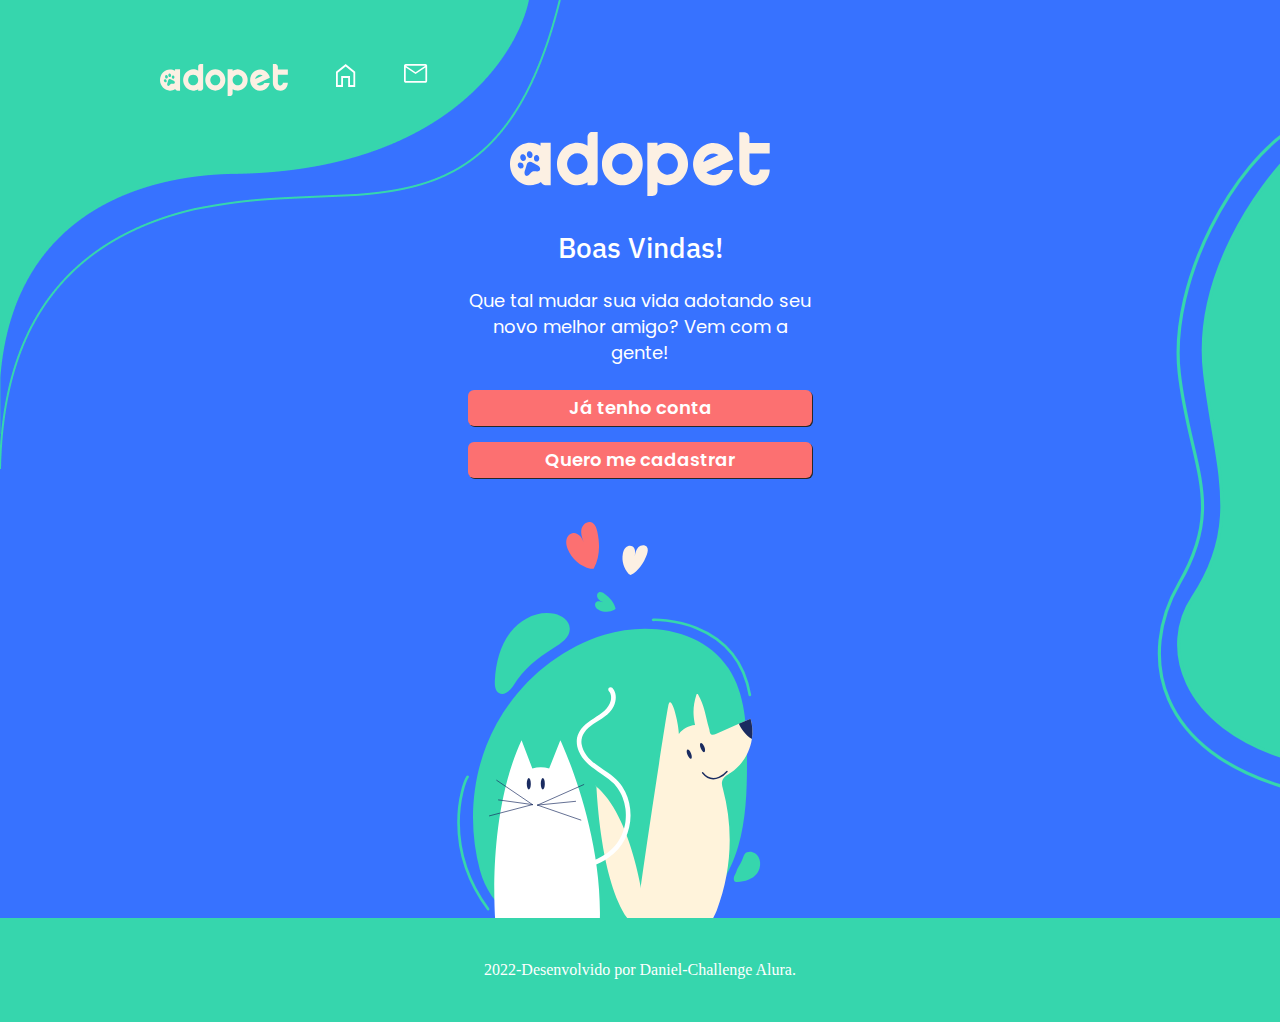
<file: index.html>
<!DOCTYPE html>
<html lang="pt-br">

<head>
    <meta charset="UTF-8">
    <meta http-equiv="X-UA-Compatible" content="IE=edge">
    <meta name="viewport" content="width=device-width, initial-scale=1.0">
    <link rel="stylesheet" href="./css/Header/style.css">
    <link rel="stylesheet" href="./css/footer/style.css">
    <link rel="stylesheet" href="./css/initial/style.css">
    <link rel="preconnect" href="https://fonts.googleapis.com">
    <link rel="preconnect" href="https://fonts.gstatic.com" crossorigin>
    <link href="https://fonts.googleapis.com/css2?family=IBM+Plex+Sans&family=Poppins&display=swap" rel="stylesheet">
    <title>Adopet</title>
</head>

<body>
    <div class="backgroundheader">

        <div class="fundo">
            <header class="header">
                <nav class="nav">
                    <a href="" class="logoheader">
                        <img src="./Public/Images/Logo.svg" alt="logo">
                    </a>
                    <a href="" class="home">
                        <img src="./Public/Images/Casa.svg" alt="Home">
                    </a>
                    <a href="" class="mensagens">
                        <img src="./Public/Images/Mensagens.svg" alt="Mensagens">
                    </a>
                </nav>
            </header>
            <main>
                <div class="logo">
                    <img src="./Public/Images/Logo.svg" alt="Adopet">
                </div>
                <h3>Boas Vindas!</h3>
                <p>Que tal mudar sua vida adotando seu novo melhor amigo? Vem com a gente!</p>
    
                <section>
                    <a href="./login.html">Já tenho conta</a>
                    <a href="./cadastro.html">
                           Quero me cadastrar
                    </a>
                </section>
    
    
            </main>
            <div class="voidSpace">
                
            </div>
        </div>
    
    
        <footer class="footer">
            <p>2022-Desenvolvido por Daniel-Challenge Alura.</p>
        </footer>
    </div>
</body>

</html>
</file>
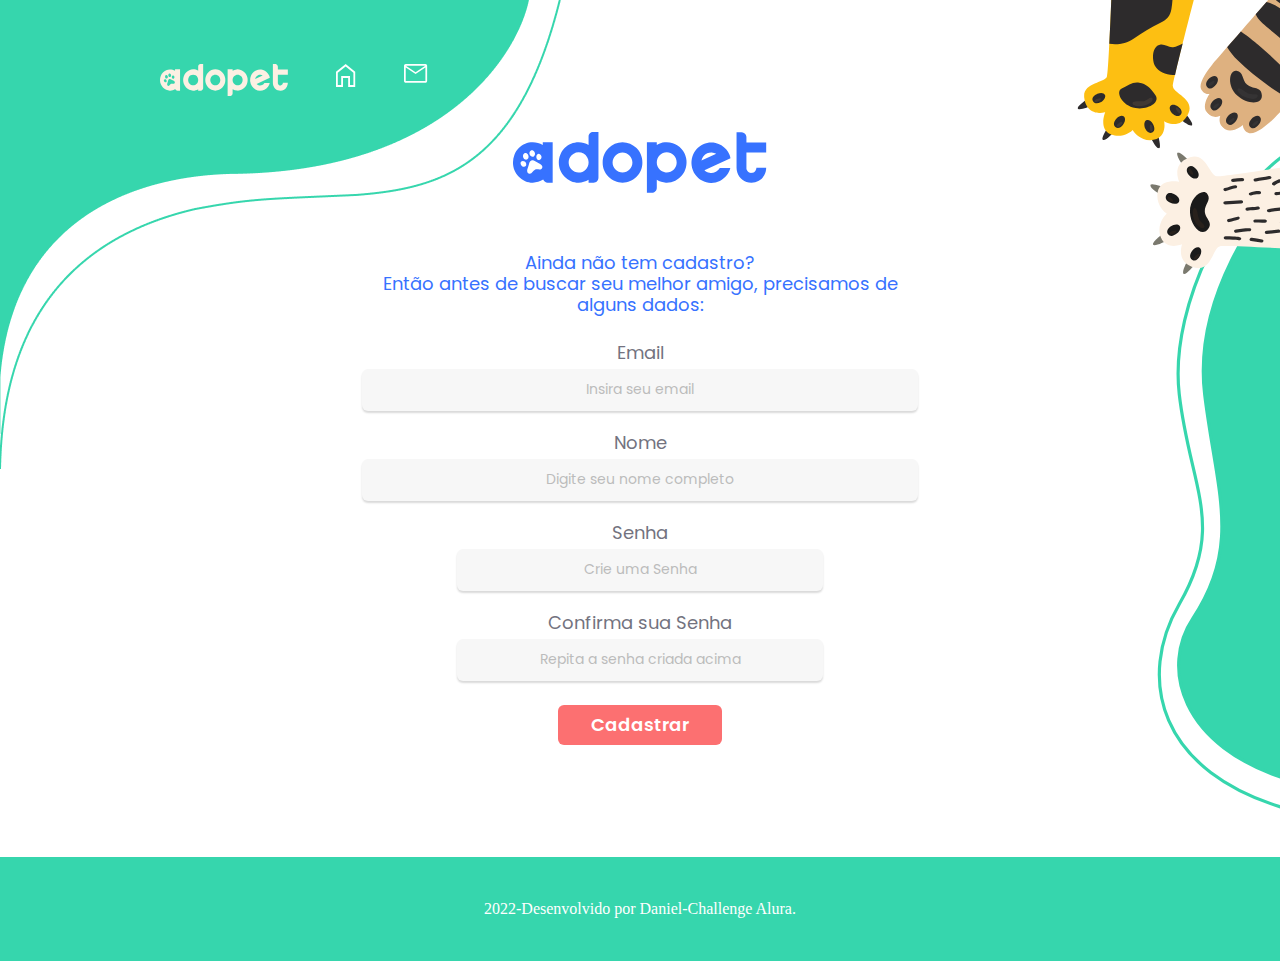
<file: cadastro.html>
<!DOCTYPE html>
<html lang="pt-br">

<head>
    <meta charset="UTF-8">
    <meta http-equiv="X-UA-Compatible" content="IE=edge">
    <meta name="viewport" content="width=device-width, initial-scale=1.0">
    <link rel="stylesheet" href="./css/cadastro/style.css">
    <link rel="stylesheet" href="./css/Header/style.css">
    <link rel="stylesheet" href="./css/footer/style.css">
    <link rel="preconnect" href="https://fonts.googleapis.com">
    <link rel="preconnect" href="https://fonts.gstatic.com" crossorigin>
    <link href="https://fonts.googleapis.com/css2?family=IBM+Plex+Sans&family=Poppins&display=swap" rel="stylesheet">
    <title>Cadastro</title>
</head>

<body>
    <div class="backgroundheader">

        <div class="fundo">
            <header class="header">
                <nav class="nav">
                    <a href="" class="logoheader">
                        <img src="./Public/Images/Logo.svg" alt="logo">
                    </a>
                    <a href="" class="home">
                        <img src="./Public/Images/Casa.svg" alt="Home">
                    </a>
                    <a href="" class="mensagens">
                        <img src="./Public/Images/Mensagens.svg" alt="Mensagens">
                    </a>
                </nav>
            </header>
            <main>
                <img src="./Public/Images/Logo2.svg" alt="Adopet" class="adopet">
                <p class="text">Ainda não tem cadastro? <br class="jump"><br> Então antes de buscar seu melhor amigo, precisamos de
                    alguns dados:</p>

                <form class="form" action="">
                    <div>
                        <label for="email">Email</label>
                        <input type="email" id="email" placeholder="Insira seu email" class="infos input">
                    </div>
                    <div>
                        <label for="name">Nome</label>
                        <input type="name" id="name" placeholder="Digite seu nome completo" class="infos input">
                    </div>
                    <div>
                        <label for="password">Senha</label>
                        <input type="password" id="password" placeholder="Crie uma Senha" class="senha input">
                    </div>
                    <div>
                        <label for="confirmPassword">Confirma sua Senha</label>
                        <input type="password" id="confirmPassword" placeholder="Repita a senha criada acima" class="senha input">
                    </div>
                    <div>
                        <Button>Cadastrar</Button>
                    </div>

                </form>
            </main>

            <footer class="footer">
                <p>2022-Desenvolvido por Daniel-Challenge Alura.</p>
            </footer>
        </div>
    </div>

</body>

</html>
</file>
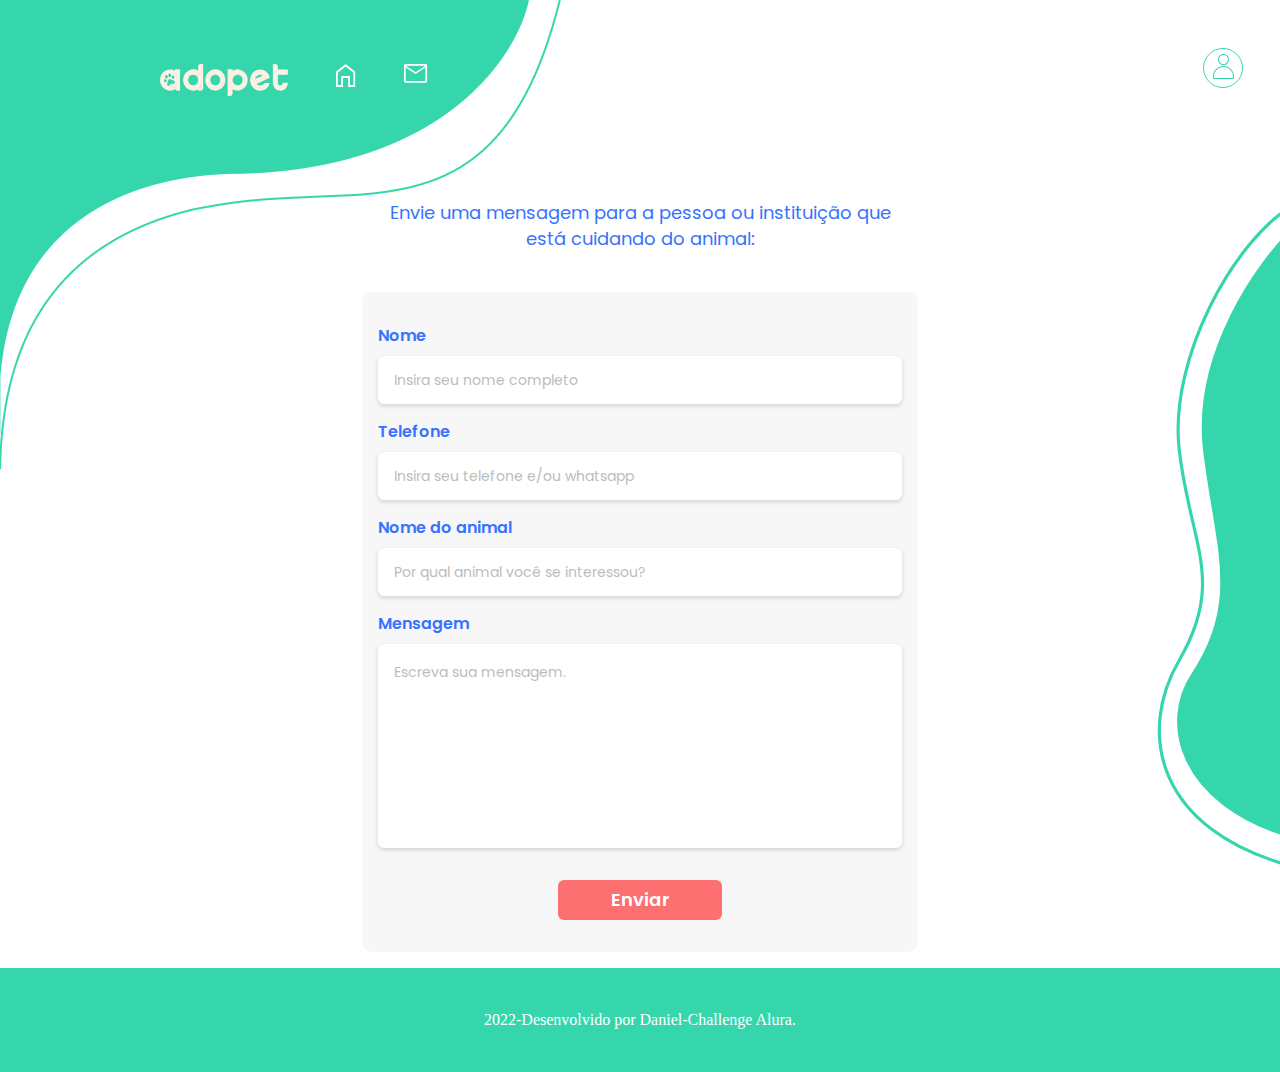
<file: contato.html>
<!DOCTYPE html>
<html lang="pt-br">
<head>
    <meta charset="UTF-8">
    <meta http-equiv="X-UA-Compatible" content="IE=edge">
    <meta name="viewport" content="width=device-width, initial-scale=1.0">
    <link rel="stylesheet" href="./css/Header/style.css">
    <link rel="stylesheet" href="./css/footer/style.css">
    <link rel="stylesheet" href="./css/contato/style.css">
    <link rel="preconnect" href="https://fonts.googleapis.com">
    <link rel="preconnect" href="https://fonts.gstatic.com" crossorigin>
    <link href="https://fonts.googleapis.com/css2?family=IBM+Plex+Sans&family=Poppins&display=swap" rel="stylesheet">
    <title>Contato</title>
</head>
<body>
    <div class="backgroundheader">
        <div class="fundo">
            <header class="header">
                <nav class="nav">
                    <a href="" class="logoheader">
                        <img src="./Public/Images/Logo.svg" alt="logo">
                    </a>
                    <a href="" class="home">
                        <img src="./Public/Images/Casa.svg" alt="Home">
                    </a>
                    <a href="" class="mensagens">
                        <img src="./Public/Images/Mensagens.svg" alt="Mensagens">
                    </a>
                </nav>
                <a href="" class="usuario">
                    <img src="./Public/Images/Usuário.svg" alt="Usuário">
                </a>
            </header>
            <main>
                <p class="text">Envie uma mensagem para a pessoa ou instituição que está cuidando do animal:</p>

                    <form action="">
                        <div>
                            <label for="">Nome</label>
                            <input type="name" class="name" placeholder="Insira seu nome completo">
                        </div>
                        <div>
                            <label for="">Telefone</label>
                            <input type="phone" class="phone" placeholder="Insira seu telefone e/ou whatsapp">
                        </div>
                        <div>
                            <label for="">Nome do animal</label>
                            <input type="text" class="animal-name" placeholder="Por qual animal você se interessou?">
                        </div>
                        <div>
                            <label for="">Mensagem</label>
                            <textarea class="message" placeholder="Escreva sua mensagem."></textarea>
                        </div>
                        <section class="section-botao">
                            <button type="submit">Enviar</button>
                        </section>
                    </form>

            </main>

            <footer class="footer">
                <p>2022-Desenvolvido por Daniel-Challenge Alura.</p>
            </footer>
        </div>
    </div>
</body>
</html>
</file>
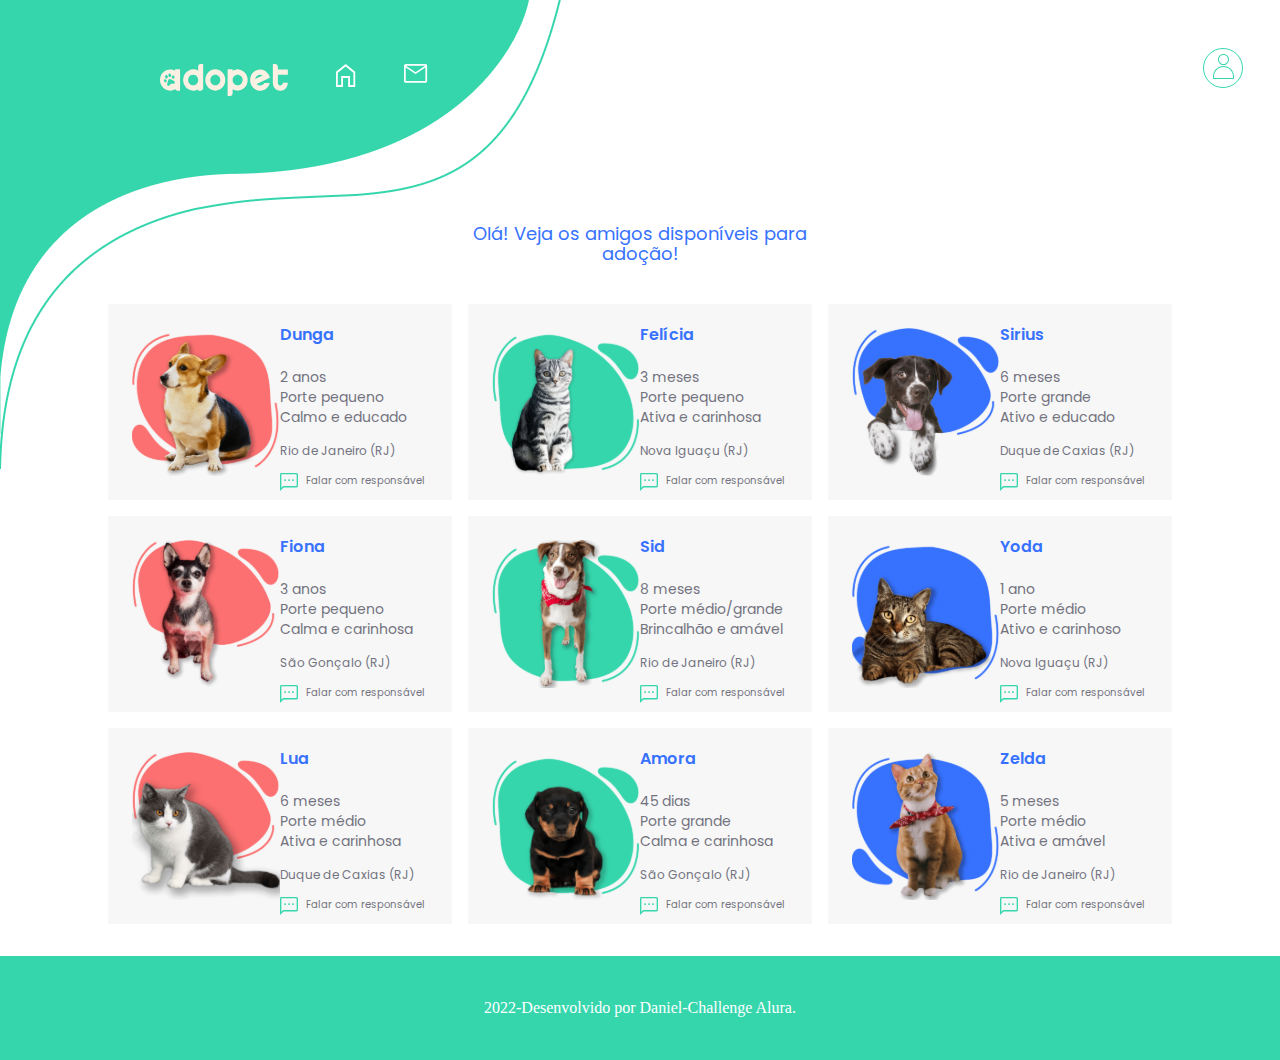
<file: home.html>
<!DOCTYPE html>
<html lang="en">

<head>
    <meta charset="UTF-8">
    <meta http-equiv="X-UA-Compatible" content="IE=edge">
    <meta name="viewport" content="width=device-width, initial-scale=1.0">
    <link rel="stylesheet" href="./css/Header/style.css">
    <link rel="stylesheet" href="./css/footer/style.css">
    <link rel="stylesheet" href="./css/home/style.css">
    <link rel="preconnect" href="https://fonts.googleapis.com">
    <link rel="preconnect" href="https://fonts.gstatic.com" crossorigin>
    <link href="https://fonts.googleapis.com/css2?family=IBM+Plex+Sans&family=Poppins&display=swap" rel="stylesheet">
    <title>Home - Adopet</title>
</head>

<body>
    <div class="backgroundheader">
        <div class="fundo">
            <header class="header">
                <nav class="nav">
                    <a href="" class="logoheader">
                        <img src="./Public/Images/Logo.svg" alt="logo">
                    </a>
                    <a href="" class="home">
                        <img src="./Public/Images/Casa.svg" alt="Home">
                    </a>
                    <a href="" class="mensagens">
                        <img src="./Public/Images/Mensagens.svg" alt="Mensagens">
                    </a>
                    
                </nav>
                <a href="" class="usuario">
                    <img src="./Public/Images/Usuário.svg" alt="Usuário">
                </a>
            </header>
            <main>
                <p class="text">
                    Olá!<br class="jump"> Veja os amigos disponíveis para adoção!
                </p>
                <section class="pets">
                    <div class="card card1">
                        <img src="./Public/Images/Imagem Dunga.svg" alt="" class="img-pet">
                        <div class="info-pet">
                            <h4>Dunga</h4>
                            <p class="infos">
                                2 anos <br>
                                Porte pequeno <br>
                                Calmo e educado</p>
                            <p class="city">Rio de Janeiro (RJ)</p>
                            <a href="" class="msg"><img src="./Public/Images/ícone mensagem.svg" alt=""><span>Falar com
                                    responsável</span></a>

                        </div>
                    </div>
                    <div class="card card2">
                        <img src="./Public/Images/Imagens Felícia.svg" alt="" class="img-pet">
                        <div class="info-pet">
                            <h4>Felícia</h4>
                            <p class="infos">
                                3 meses<br>
                                Porte pequeno<br>
                                Ativa e carinhosa
                            </p>
                            <p class="city">Nova Iguaçu (RJ)</p>
                            <a href="" class="msg"><img src="./Public/Images/ícone mensagem.svg" alt=""><span>Falar com
                                    responsável</span></a>

                        </div>
                    </div>
                    <div class="card card3">
                        <img src="./Public/Images/Imagem - sirius.svg" alt="" class="img-pet">
                        <div class="info-pet">
                            <h4>Sirius</h4>
                            <p class="infos">
                                6 meses<br>
                                Porte grande<br>
                                Ativo e educado
                            </p>
                            <p class="city">Duque de Caxias (RJ)</p>
                            <a href="" class="msg"><img src="./Public/Images/ícone mensagem.svg" alt=""><span>Falar com
                                    responsável</span></a>

                        </div>
                    </div>
                    <div class="card card4">
                        <img src="./Public/Images/Imagem-Fiona.svg" alt="" class="img-pet">
                        <div class="info-pet">
                            <h4>Fiona</h4>
                            <p class="infos">
                                3 anos <br>
                                Porte pequeno<br>
                                Calma e carinhosa
                            </p>
                            <p class="city">São Gonçalo (RJ)</p>
                            <a href="" class="msg"><img src="./Public/Images/ícone mensagem.svg" alt=""><span>Falar com
                                    responsável</span></a>

                        </div>
                    </div>
                    <div class="card card5">
                        <img src="./Public/Images/Imagem - Sid.svg" alt="" class="img-pet">
                        <div class="info-pet">
                            <h4>Sid</h4>
                            <p class="infos">
                                8 meses <br>
                                Porte médio/grande <br>
                                Brincalhão e amável</p>
                            <p class="city">Rio de Janeiro (RJ)</p>
                            <a href="" class="msg"><img src="./Public/Images/ícone mensagem.svg" alt=""><span>Falar com
                                    responsável</span></a>

                        </div>
                    </div>
                    <div class="card card6">
                        <img src="./Public/Images/Imagem - Yoda.svg" alt="" class="img-pet">
                        <div class="info-pet">
                            <h4>Yoda</h4>
                            <p class="infos">
                                1 ano <br>
                                Porte médio <br>
                                Ativo e carinhoso</p>
                            <p class="city">Nova Iguaçu (RJ)</p>
                            <a href="" class="msg"><img src="./Public/Images/ícone mensagem.svg" alt=""><span>Falar com
                                    responsável</span></a>

                        </div>
                    </div>
                    <div class="card card7">
                        <img src="./Public/Images/Imagenm Lua.svg" alt="" class="img-pet">
                        <div class="info-pet">
                            <h4>Lua</h4>
                            <p class="infos">
                                6 meses <br>
                                Porte médio <br>
                                Ativa e carinhosa</p>
                            <p class="city">Duque de Caxias (RJ)</p>
                            <a href="" class="msg"><img src="./Public/Images/ícone mensagem.svg" alt=""><span>Falar com
                                    responsável</span></a>

                        </div>
                    </div>
                    <div class="card card8">
                        <img src="./Public/Images/Imagem - Amora.svg" alt="" class="img-pet">
                        <div class="info-pet">
                            <h4>Amora</h4>
                            <p class="infos">
                                45 dias <br>
                                Porte grande <br>
                                Calma e carinhosa</p>
                            <p class="city">São Gonçalo (RJ)</p>
                            <a href="" class="msg"><img src="./Public/Images/ícone mensagem.svg" alt=""><span>Falar com
                                    responsável</span></a>

                        </div>
                    </div>
                    <div class="card card9">
                        <img src="./Public/Images/Imagem - Zelda.svg" alt="" class="img-pet">
                        <div class="info-pet">
                            <h4>Zelda</h4>
                            <p class="infos">
                                5 meses <br>
                                Porte médio <br>
                                Ativa e amável</p>
                            <p class="city">Rio de Janeiro (RJ)</p>
                            <a href="" class="msg"><img src="./Public/Images/ícone mensagem.svg" alt=""><span>Falar com
                                    responsável</span></a>

                        </div>
                    </div>
                </section>

            </main>
            <footer class="footer">
                <p>2022-Desenvolvido por Daniel-Challenge Alura.</p>
            </footer>

        </div>
    </div>
</body>

</html>
</file>
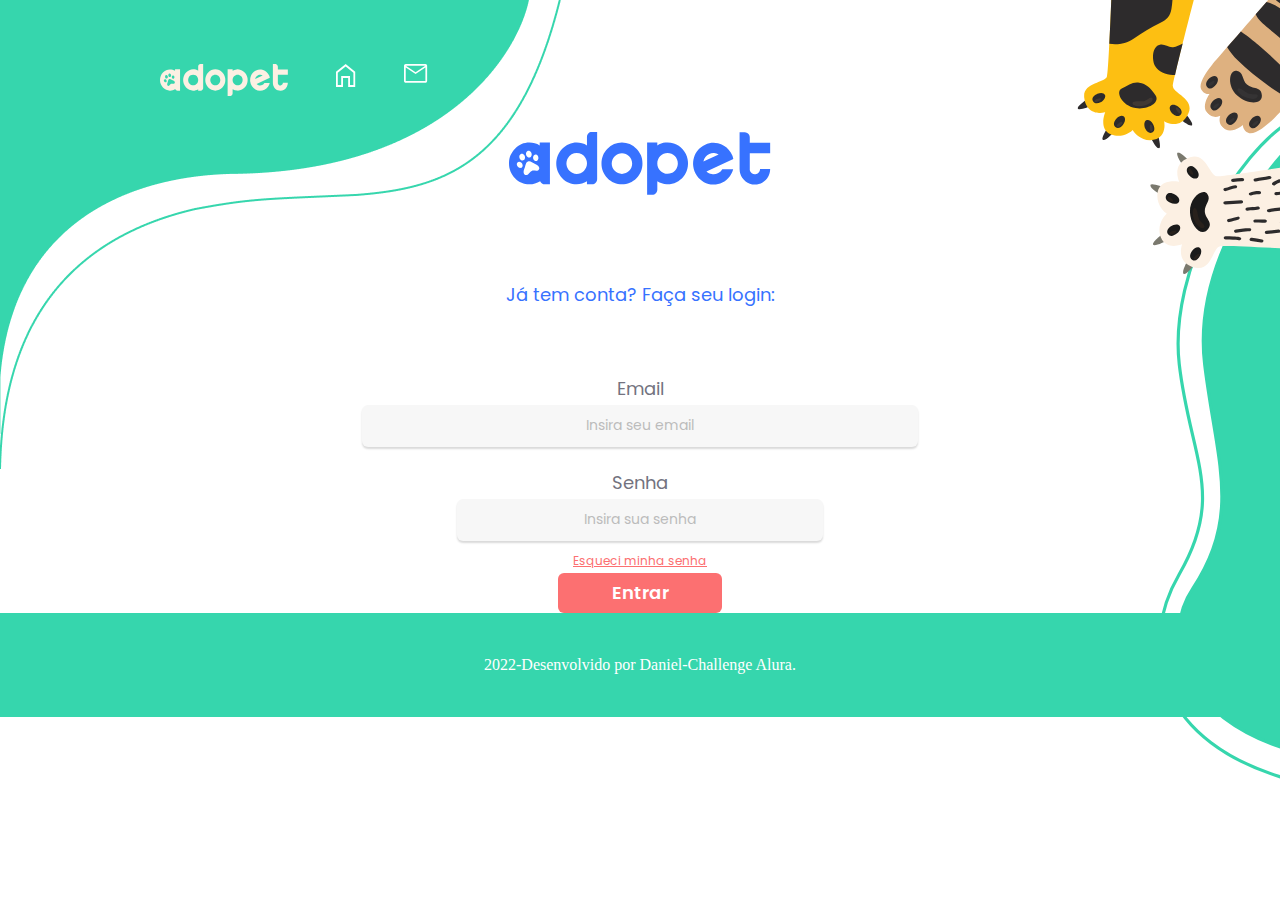
<file: login.html>
<!DOCTYPE html>
<html lang="pt-br">
<head>
    <meta charset="UTF-8">
    <meta http-equiv="X-UA-Compatible" content="IE=edge">
    <meta name="viewport" content="width=device-width, initial-scale=1.0">
    <link rel="stylesheet" href="./css/Header/style.css">
    <link rel="stylesheet" href="./css/footer/style.css">
    <link rel="stylesheet" href="./css/login/style.css">
    <link rel="preconnect" href="https://fonts.googleapis.com">
    <link rel="preconnect" href="https://fonts.gstatic.com" crossorigin>
    <link href="https://fonts.googleapis.com/css2?family=IBM+Plex+Sans&family=Poppins&display=swap" rel="stylesheet">
    <title>Login - Adopet</title>
</head>
<body>
    <div class="backgroundheader">

        <div class="fundo">
            <header class="header">
                <nav class="nav">
                    <a href="" class="logoheader">
                        <img src="./Public/Images/Logo.svg" alt="logo">
                    </a>
                   <a href="" class="home">
                       <img src="./Public/Images/Casa.svg" alt="Home">
                   </a>
                   <a href="" class="mensagens">
                       <img src="./Public/Images/Mensagens.svg" alt="Mensagens">
                   </a>
               </nav>
           </header>
           <main>
                <img src="./Public/Images/Logo2.svg" alt="Adopet" class="adopet">
                <p class="text">Já tem conta? Faça seu login:</p>
    
                <form action="">
                    <div>
                        <label for="email">Email</label>
                        <input type="email" placeholder="Insira seu email" class="email input">
                    </div>
                    <div>
                        <label for="password">Senha</label>
                        <input type="Password" placeholder="Insira sua senha" class="senha input">
                    </div>
                    
                </form>
                <a href="" class="forgot">Esqueci minha senha</a>
                <button>Entrar</button>
            </main>
    
            <footer class="footer">
                <p>2022-Desenvolvido por Daniel-Challenge Alura.</p>
            </footer>
        </div>
    </div>
</body>
</html>
</file>
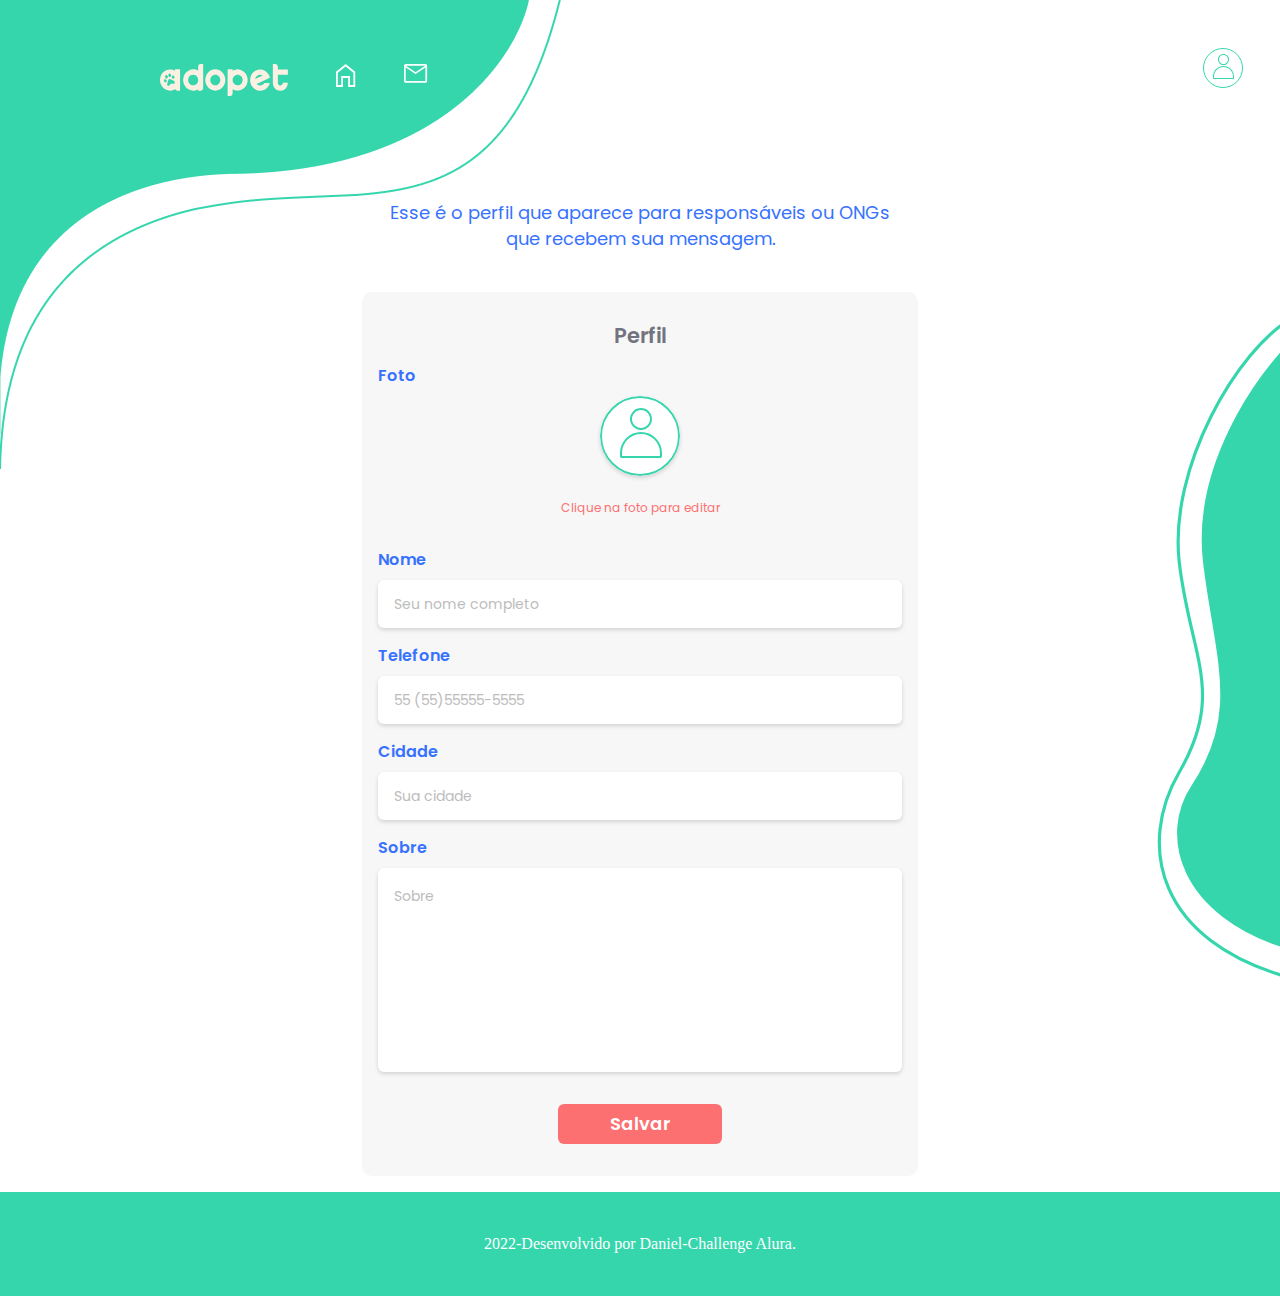
<file: perfil.html>
<!DOCTYPE html>
<html lang="pt-br">
<head>
    <meta charset="UTF-8">
    <meta http-equiv="X-UA-Compatible" content="IE=edge">
    <meta name="viewport" content="width=device-width, initial-scale=1.0">
    <link rel="stylesheet" href="./css/Header/style.css">
    <link rel="stylesheet" href="./css/footer/style.css">
    <link rel="stylesheet" href="./css/perfil/style.css">
    <link rel="preconnect" href="https://fonts.googleapis.com">
    <link rel="preconnect" href="https://fonts.gstatic.com" crossorigin>
    <link href="https://fonts.googleapis.com/css2?family=IBM+Plex+Sans&family=Poppins&display=swap" rel="stylesheet">
    <title>Perfil</title>
</head>
<body>
    <div class="backgroundheader">
        <div class="fundo">
            <header class="header">
                <nav class="nav">
                    <a href="" class="logoheader">
                        <img src="./Public/Images/Logo.svg" alt="logo">
                    </a>
                    <a href="" class="home">
                        <img src="./Public/Images/Casa.svg" alt="Home">
                    </a>
                    <a href="" class="mensagens">
                        <img src="./Public/Images/Mensagens.svg" alt="Mensagens">
                    </a>
                </nav>
                <a href="" class="usuario">
                    <img src="./Public/Images/Usuário.svg" alt="Usuário">
                </a>
            </header>
            <main>
                <p class="text">Esse é o perfil que aparece para responsáveis ou ONGs que recebem sua mensagem.</p>

                    <form action="">
                        <h3>Perfil</h3>
                        <div>
                            <label for="">Foto</label>
                            <input type="image" class="foto" src="./Public/Images/Usuário.svg">
                            <p class="pfoto">Clique na foto para editar</p>
                        </div>
                        <div>
                            <label for="">Nome</label>
                            <input type="name" class="name" placeholder="Seu nome completo">
                        </div>
                        <div>
                            <label for="">Telefone</label>
                            <input type="phone" class="phone" placeholder="55 (55)55555-5555">
                        </div>
                        <div>
                            <label for="">Cidade</label>
                            <input type="text" class="animal-name" placeholder="Sua cidade">
                        </div>
                        <div>
                            <label for="">Sobre</label>
                            <textarea class="message" placeholder="Sobre"></textarea>
                        </div>
                        <section class="section-botao">
                            <button type="submit">Salvar</button>
                        </section>
                    </form>

            </main>

            <footer class="footer">
                <p>2022-Desenvolvido por Daniel-Challenge Alura.</p>
            </footer>
        </div>
    </div>
</body>
</html>
</file>
<file: css/Header/style.css>
body {
    margin: 0;
    padding: 0;
}

.backgroundheader{
    background-image: url(../../Public/Images/Forma\ 1.png);
    background-repeat: no-repeat;
    background-position: top left;
    background-size: 561px;
    display: flex;
    flex-direction: column;
}

nav{
    display: flex;
    justify-content: space-between;
    width: 15.68rem;
    margin: 4rem 0 2rem 10rem;
}

.logoheader{
    text-decoration: none;
}

.logoheader img{
    display: inline;
    width: 8rem;
}

.home {
    margin: 0 3rem 0 3rem;
    text-decoration: none;
}

.usuario {
    width: 40px;
    height: 40px;
    margin: 3rem 0 3rem 3rem;
}

main {
    display: flex;
    flex-direction: column;
    align-items: center;
}

@media (max-width: 1024px){
    nav {
        margin: 4rem 0 11.75rem 3rem;
        width: 19rem;
    }

}


@media (max-width: 561px){

.backgroundheader {
    background-size: 98%;
    min-height: 100vh;
}

nav {
    margin: 3rem 0 20% 3rem;
    display: block;
}

.logoheader{
    display: none;
}

.home {
    margin: 0 3.6rem 0 0;
    text-decoration: none;
}

.usuario {
    width: 40px;
    height: 40px;
    margin: 2.5rem 0 0 7.8rem;
}
}
</file>
<file: css/footer/style.css>
.footer{
    color: #fff;
    background-color: #36D6AD;
    width: 100%;
    height: 6.5rem;
    display: flex;
    align-items: center;
    justify-content: center;

}

 @media (min-height: 1136px) {
    .footer{
        position: absolute;
        bottom: 0;
    }
}
</file>
<file: css/initial/style.css>
body {
    background-color: #3772FF;
}

.fundo{
    background-image:  url(../../Public/Images/Forma\ 2.svg);
    background-repeat: no-repeat;
    background-position: 100% 50%;
    background-size: 134.45px 664px;
}

main {
    color: #fff;
}

.logo {
    text-align: center;
}

.logo img {
    height: 64px;
}

main h3 {
    font-family: 'IBM Plex Sans', sans-serif;
    font-style: normal;
    font-weight: 500;
    font-size: 28px;
    line-height: 3rem;
    margin: 1.5rem 0 1rem 0;
}

main p {
    font-family: 'Poppins';
    font-style: normal;
    font-weight: 400;
    line-height: 26px;
    margin: 0 3.5rem;
    text-align: center;
    font-size: 18px;
    width: 21.5rem;
    
}

main section {
    display: flex;
    flex-direction: column;
    gap: 1rem;
    margin-top: 1.5rem;
    align-items: center;
    
}

main section a {
    width: 21.5rem;
    height: 2rem;
    background-color: #FC7071;
    color: #fff;
    border-radius: 6px;
    font-family: 'Poppins', sans-serif;
    font-style: normal;
    font-weight: 600;
    font-size: 18px;
    cursor: pointer;
    border: none;
    box-shadow: 1px 1px rgb(41, 40, 40);
    text-align: center;
    text-decoration: none;
    padding-top: .25rem;
}

.voidSpace {
    margin-top: 1.5rem;
    height: 26rem;
    background-image: url(../../Public/Images/Ilustração\ 1.svg);
    background-repeat: no-repeat;
    background-position: 45% 20px;
    background-size: 21.125rem 26.375rem;
}

@media(max-width:590px){
    .fundo{
    background-position: 100% 50%;
    background-size: 20%;
}
    .voidSpace {
        height: 19rem;
        background-position: 33px 10px;
        background-size: 15.5rem 19.5rem;
}

main section a {
    width: 11.25rem;
    font-size: 16px;

}

.logo {
    margin-top: 2.8rem;
}

main p{
    line-height: 24px;
    width:248px;
    font-size: 16px;
}
.logo img {
    height: 3rem;
}
}

@media (min-height: 1025px) {
    .voidSpace{
        visibility: hidden;
    }
    .footer{
        position: absolute;
        bottom: 0;
    } 
    .logo img {
        height: 64px;
    }
}
</file>
<file: css/cadastro/style.css>
body {
    background-color: #fff;
    display: flex;
    flex-direction: column;
    margin: 0;
    padding: 0;
}

.fundo {
    background-image: url(../../Public/Images/Patas.svg), url(../../Public/Images/Forma\ 2.svg);
    background-repeat: no-repeat;
    background-position: 105% -0.6rem, center right;
    background-size: 18.25rem 23rem, 8.4rem 41.5rem;
    min-height: 100vh;
}

.adopet {
    justify-content: center;
    height: 62px;
    margin: 0 0 40px 0;
}

.text {
    color: #3772FF;
    width: 525px;
    text-align: center;
    font-family: 'Poppins';
    font-style: normal;
    font-weight: 400;
    font-size: 18px;
    line-height: 21px;
}

.jump {
    display: none;
}

.form {
    margin: .5rem;
    display: flex;
    flex-direction: column;
    align-items: center;
    gap: 20px;
}

form div {
    display: flex;
    flex-direction: column;
    align-items: center;
    gap: 4px;
}

form div label {
    font-family: 'Poppins';
    font-style: normal;
    font-weight: 400;
    font-size: 18px;
    line-height: 24px;
    color: #737380;
    ;
}

form div input {
    height: 40px;
    background: #F7F7F7;
    box-shadow: 0px 2px 2px rgba(0, 0, 0, 0.15);
    border-radius: 6px;
    border: none;
    text-align: center;
}

.infos{
    width: 552px;
}

.senha{
    width: 362px;
}

input::placeholder {
    text-align: center;
    font-family: 'Poppins';
    font-style: normal;
    font-weight: 400;
    font-size: 14px;
    line-height: 16px;
    color: #BCBCBC;
}

button {
    height: 2.5rem;
    width: 164px;
    color: #fff;
    background: #FC7071;
    border-radius: 6px;

    font-family: 'Poppins';
    font-style: normal;
    font-weight: 600;
    font-size: 18px;
    line-height: 24px;
    border: none;
    margin-bottom: 6.5rem;
    margin-top: 4px;
}

@media (max-width:1024px){
    .adopet{
        height: 62px;
    }
    .text{
        width: 525px;
        text-align: center;
        margin-bottom: 72px;
    }
    form div label{
        font-size: 16px;
    }
    .input{
        width: 344px;
    }

    input::placeholder {
        font-size: 16px;
    }

}

@media (max-width: 590px) {
    .fundo {
        background-position: 100% -0.6rem, center right;
        background-size: 37%, 8.4rem 41.5rem;
    }

    .adopet {
        height: 34.36px;
    }

    .text {
        font-size: 16px;
        width: 312px;

    }

    .jump {
        display: block;
    }

    form div label {
        font-size: 16px;
    }

    form div input {
        width: 19.5rem;
    }
    input::placeholder {
        font-size: 12px;
    }

    button {
        width: 9.25rem;
        font-size: 16px;
    }


}

@media(max-width:460px) {
    .fundo {
        background-image: url(../../Public/Images/Patas.svg), url(../../Public/Images/Forma\ 2\ \(1\).svg);
        background-repeat: no-repeat;
        background-position: 100% -0.6rem, 0 23rem;
        background-size: 37%, 5.17rem 25.9rem;
    }
}

@media (min-height: 957px) {
    .footer {
        position: absolute;
        bottom: 0;
    }
}
</file>
<file: css/contato/style.css>
.header{
    display: flex;
    justify-content: space-between;
}
.usuario{
    margin-right: 2.3rem;
}

main{
    display: flex;
    justify-content: center;
}
.text{
    font-family: 'Poppins';
    font-style: normal;
    font-weight: 400;
    font-size: 16px;
    line-height: 20px;
    text-align: center;
    color: #3772FF;
    width: 226px;
    margin-bottom: 24px;
}

form{
    display: flex;
    flex-direction: column;
    justify-content: center;
    background: #F7F7F7;
    border-radius: 10px;
    width: 280px;
    padding: 32px 16px;
    gap: 16px;
    margin-bottom: 16px;
}

form div{
    display: flex;
    flex-direction: column;
    gap: 8px;
}

label{
    font-family: 'Poppins';
    font-style: normal;
    font-weight: 600;
    font-size: 16px;
    line-height: 24px;
    color: #3772FF;
}

input{
    height: 24px;
    border-radius: 6px;
    border: none;
    box-shadow: 0px 2px 4px rgba(0, 0, 0, 0.15);
    padding: 12px 0 12px 16px;
}
input::placeholder,.message::placeholder{
    font-family: 'Poppins';
    font-style: normal;
    font-weight: 400;
    font-size: 14px;
    line-height: 24px;
    color: #BCBCBC;
}

.message{
    height: 172px;
    border-radius: 6px;
    border: none;
    box-shadow: 0px 2px 4px rgba(0, 0, 0, 0.15);
    padding: 16px 16px;
    resize: none;
      
}
.section-botao{
    display: flex;
    justify-content: center;
    margin: 16px 0 0 0;
}

button {
    height: 2.5rem;
    width: 164px;
    color: #fff;
    background: #FC7071;
    border-radius: 6px;
    font-family: 'Poppins';
    font-style: normal;
    font-weight: 600;
    font-size: 18px;
    line-height: 24px;
    border: none;

}

@media(min-width:1023px){
    .text{
        margin-top: 64px;
        width: 492px;

    }
    form{
        width: 552;
    }
}

@media(min-width:640px){
    .fundo{
        background-image: url(../../Public/Images/Forma\ 2.svg);
        background-repeat: no-repeat;
        background-position:  center right;
        background-size:  8.4rem 41.5rem;
        min-height: 100vh;
    }

    .text{
        width: 524px;
        font-size: 18px;
        line-height: 26px;
        margin-bottom: 40px;
    }

    form{
        width: 524px;
    }
}
</file>
<file: css/home/style.css>
.header{
    display: flex;
    justify-content: space-between;
}
.usuario{
    margin-right: 2.3rem;
}
.text{
    font-family: 'Poppins';
    font-style: normal;
    font-weight: 400;
    font-size: 18px;
    line-height: 20px;
    color: #3772FF;
    display: flex;
    align-items: center;
    text-align: center;
    width: 23.375rem;
    margin-bottom: 2rem;
}

.card{
    display: grid;
    grid-template-columns: 50% 1fr;
    width: 22.7rem;
    height: 12.25rem;
    background-color: #f7f7f7;
    z-index: -1;
}

.img-pet {
    margin: 1.5rem 0 0 1.5rem;
    size: 9.25rem;
}

.info-pet {
    text-align: left;
}

.info-pet h4{
    font-family: 'Poppins';
    font-style: normal;
    font-weight: 600;
    font-size: 16px;
    line-height: 20px;
    color: #3772FF;
}

.infos{
    font-family: 'Poppins';
    font-style: normal;
    font-weight: 400;
    font-size: 14px;
    line-height: 20px;
    color: #737380;
}

.city{
    font-family: 'Poppins';
    font-style: normal;
    font-weight: 400;
    font-size: 12px;
    line-height: 20px;
    color: #737380;
}

.msg{
    text-decoration: none;
    font-family: 'Poppins';
    font-style: normal;
    font-weight: 400;
    font-size: 10px;
    line-height: 16px;
    color: #737380;
    display: flex;
    gap: 0.5rem;
}

@media (max-width:704px){
    .pets {
        display: flex;
        flex-wrap: wrap;
        justify-content: center;
        gap: 1rem;
        margin-bottom: 0;
    }
}

@media (max-width: 561px){
    .card{
        width: 22.5rem;
    }
    .text{
        font-size: 16px;
        width:14.125rem ;
    }
    .jump{
        display: none;
    }

}

@media (min-width: 1024px){
    header{
        margin-bottom: 70px;
    }

    .text{
        width: 414px;
        margin-bottom: 40px;
    }
    .jump{
        display: none;
    }
    
}

@media (min-width:704px){
    .pets{
        display: grid;
        gap: 1rem;
        grid-template-columns: repeat(2, 1fr);
        grid-template-areas: 
        "card1 card2"
        "card3 card4"
        "card5 card6"
        "card7 card8"
        "card9";
    }

    .card{
        width: 21.5rem;
    }
}

@media(min-width:1125px){
    .pets{
        display: grid;
        gap: 1rem;
        grid-template-columns: repeat(3, 1fr);
        grid-template-areas: 
        "card1 card2 card3"
        "card4 card5 card6"
        "card7 card8 card9";
        margin-bottom: 2rem;
    }

}
</file>
<file: css/login/style.css>
body{
    background-color: #fff;
}

.fundo{
    background-image: url(../../Public/Images/Patas.svg),url(../../Public/Images/Forma\ 2.svg);
    background-repeat: no-repeat;
    background-position: 105% -0.6rem, center right;
    background-size: 18.25rem 23rem, 8.4rem 41.5rem;
    min-height: 100vh;
}

.adopet{
    justify-content: center;
    height: 64px;
    margin: 0 0 40px 0;
}

.text {
    font-family: 'Poppins';
    font-style: normal;
    font-weight: 400;
    font-size: 18px;
    line-height: 21px;
    color: #3772FF;
    width: 552px;
    margin: 3rem 0 72px 0;
    text-align: center;

}

form {
    gap: 1.5rem;
    display: flex;
    flex-direction: column;
    align-items: center;
    justify-content: center;
}

form div {
    display: flex;
    flex-direction: column;
    align-items: center;
    justify-content: center;
    gap: 4px;
}

form div label{
    font-family: 'Poppins';
    font-style: normal;
    font-weight: 400;
    font-size: 18px;
    line-height: 24px;
    color: #737380;
}

form div input{
    height: 2.5rem;
    background: #F7F7F7;
    box-shadow: 0px 2px 2px rgba(0, 0, 0, 0.15);
    border-radius: 6px;
    border: none;
    text-align: center;
}

.email{
    width: 552px;
}
.senha{
    width: 362px;
}

input::placeholder {
    text-align: center;
    font-family: 'Poppins';
    font-style: normal;
    font-weight: 400;
    font-size: 14px;
    line-height: 16px;
    color: #BCBCBC;
}


.forgot {
    margin-top: 8px;
    font-family: 'Poppins';
    font-style: normal;
    font-weight: 400;
    font-size: 12px;
    line-height: 24px;
    color: #FC7071;
}

button {
    height: 2.5rem;
    width: 164px;
    color: #fff;
    background: #FC7071;
    border-radius: 6px;
    font-family: 'Poppins';
    font-style: normal;
    font-weight: 600;
    font-size: 18px;
    line-height: 24px;
    border: none;
    margin: 0 50% 0 50%;
}

@media (max-width:1024px){
    .adopet{
        height: 62px;
    }
    .text{
        width: 525px;
        text-align: center;
        margin-bottom: 72px;
    }
    form div label{
        font-size: 16px;
    }
    .input{
        width: 362px;
    }

    input::placeholder {
        font-size: 16px;
    }
}

@media (max-width: 590px){
    .fundo{
        background-position: 100% -0.6rem, center right;
        background-size: 37%, 8.4rem 41.5rem;
    }
    .adopet{
        height: 34.36px;
    }
    .text{
        font-size: 16px;
        width: 312px;
        text-align: center;
       
    }
    form div label{
        font-size: 16px;
    }

    .input{
        width: 19.5rem;
    }

    input::placeholder {
        font-size: 12px;
    }

    button{
        width: 9.25rem;
        font-size: 16px;
    }
}
@media(max-width:460px){
    .fundo{
        background-image: url(../../Public/Images/Patas.svg),url(../../Public/Images/Forma\ 2\ \(1\).svg);
        background-repeat: no-repeat;
        background-position: 100% -0.6rem, 0 23rem;
        background-size: 37%, 5.17rem 25.9rem;
    }
}
@media (min-height: 957px) {
    .footer{
        position: absolute;
        bottom: 0;
    }
}
</file>
<file: css/perfil/style.css>
.header{
    display: flex;
    justify-content: space-between;
}
.usuario{
    margin-right: 2.3rem;
}

main{
    display: flex;
    justify-content: center;
}
.text{
    font-family: 'Poppins';
    font-style: normal;
    font-weight: 400;
    font-size: 16px;
    line-height: 20px;
    text-align: center;
    color: #3772FF;
    width: 247px;
    margin-bottom: 24px;
}

form{
    display: flex;
    flex-direction: column;
    justify-content: center;
    background: #F7F7F7;
    border-radius: 10px;
    width: 280px;
    padding: 32px 16px;
    gap: 16px;
    margin-bottom: 16px;
}
form h3{
    font-family: 'Poppins';
    font-style: normal;
    font-weight: 600;
    font-size: 21px;
    line-height: 24px;
    color: #737380;
    text-align: center;
    margin: 0;
}

form div{
    display: flex;
    flex-direction: column;
    gap: 8px;
}

label{
    font-family: 'Poppins';
    font-style: normal;
    font-weight: 600;
    font-size: 16px;
    line-height: 24px;
    color: #3772FF;
}

.foto{
    width: 80px;
    height: 80px;
    border-radius: 100%;
    padding: 0;
    align-self: center;
}

.pfoto{
    font-family: 'Poppins';
    font-style: normal;
    font-weight: 400;
    font-size: 12px;
    line-height: 24px;
    color: #FC7071;
    text-align: center;
}

input{
    height: 24px;
    border-radius: 6px;
    border: none;
    box-shadow: 0px 2px 4px rgba(0, 0, 0, 0.15);
    padding: 12px 0 12px 16px;
}
input::placeholder,.message::placeholder{
    font-family: 'Poppins';
    font-style: normal;
    font-weight: 400;
    font-size: 14px;
    line-height: 24px;
    color: #BCBCBC;
}

.message{
    height: 172px;
    border-radius: 6px;
    border: none;
    box-shadow: 0px 2px 4px rgba(0, 0, 0, 0.15);
    padding: 16px 16px;
    resize: none;
      
}
.section-botao{
    display: flex;
    justify-content: center;
    margin: 16px 0 0 0;
}

button {
    height: 2.5rem;
    width: 164px;
    color: #fff;
    background: #FC7071;
    border-radius: 6px;
    font-family: 'Poppins';
    font-style: normal;
    font-weight: 600;
    font-size: 18px;
    line-height: 24px;
    border: none;

}

@media(min-width:1023px){
    .text{
        margin-top: 64px;
        width: 552px;

    }
    form{
        width: 552;
    }
}

@media(min-width:640px){
    .fundo{
        background-image: url(../../Public/Images/Forma\ 2.svg);
        background-repeat: no-repeat;
        background-position:  center right;
        background-size:  8.4rem 41.5rem;
        min-height: 100vh;
    }

    .text{
        width: 524px;
        font-size: 18px;
        line-height: 26px;
        margin-bottom: 40px;
    }

    form{
        width: 524px;
    }
}
</file>
